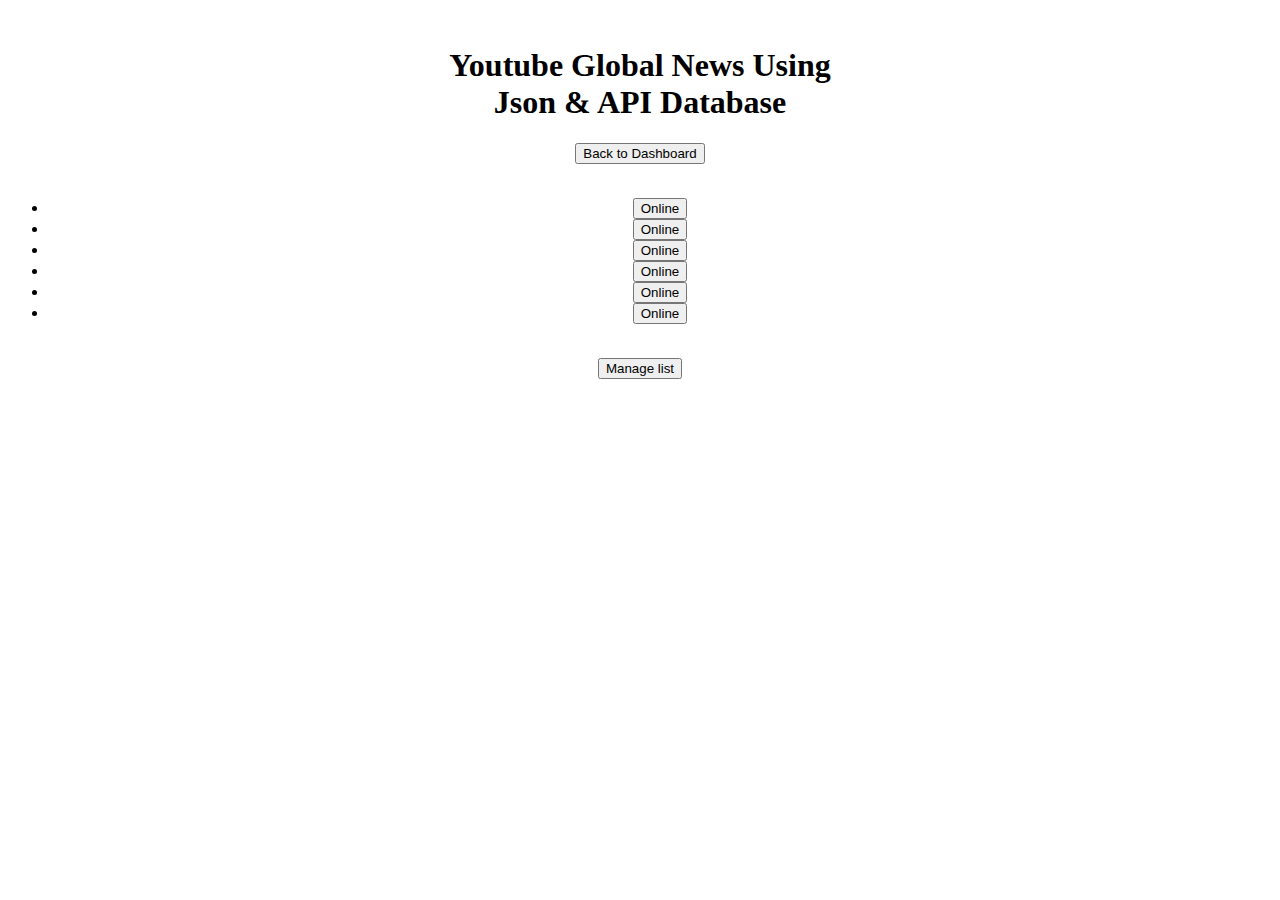
<file: news_updated_by_admin.html>
<!DOCTYPE html>
<html lang="en">
<head>
  <meta charset="UTF-8">
  <meta name="viewport" content="width=device-width, initial-scale=1.0">
  <meta http-equiv="X-UA-Compatible" content="ie=edge">
  <link rel="stylesheet" href="https://maxcdn.bootstrapcdn.com/bootstrap/4.0.0-beta/css/bootstrap.min.css" integrity="sha384-/Y6pD6FV/Vv2HJnA6t+vslU6fwYXjCFtcEpHbNJ0lyAFsXTsjBbfaDjzALeQsN6M" crossorigin="anonymous">
  <title>news_updated_by_admin</title>
</head>

<body align="center">

  <br>
  <h1>Youtube Global News Using <br> Json & API Database</h1>
  <a href="index.html"><button class='btn btn-dark'>Back to Dashboard</button></a>
  <br>
  <br>

  <div>

    <ul id="list_1" class="list-group">
    
      <!--Display All Youtube API Here-->
     
      <li class=list-group-item> <p1 id=YOUTUBE_KEY_a></p1><button class='btn btn-danger btn-sm float-right'>Online</button>
      <li class=list-group-item> <p1 id=YOUTUBE_KEY_1x></p1><button class='btn btn-danger btn-sm float-right'>Online</button>
      <li class=list-group-item> <p1 id=YOUTUBE_KEY_1b></p1><button class='btn btn-danger btn-sm float-right'>Online</button>
      <li class=list-group-item> <p1 id=YOUTUBE_KEY_5y></p1><button class='btn btn-danger btn-sm float-right'>Online</button>
      <li class=list-group-item> <p1 id=YOUTUBE_KEY_6z></p1><button class='btn btn-danger btn-sm float-right'>Online</button>
      <li class=list-group-item> <p1 id=YOUTUBE_KEY_7b></p1><button class='btn btn-danger btn-sm float-right'>Online</button>
             
      </li>
      </ul>
      <script src="scripts/json_index.js"></script>
      <br>
      <a href="Youtube_API.html"><button class='btn btn-dark'>Manage list</button></a>
      </div>

     

</body>
</html>
</file>
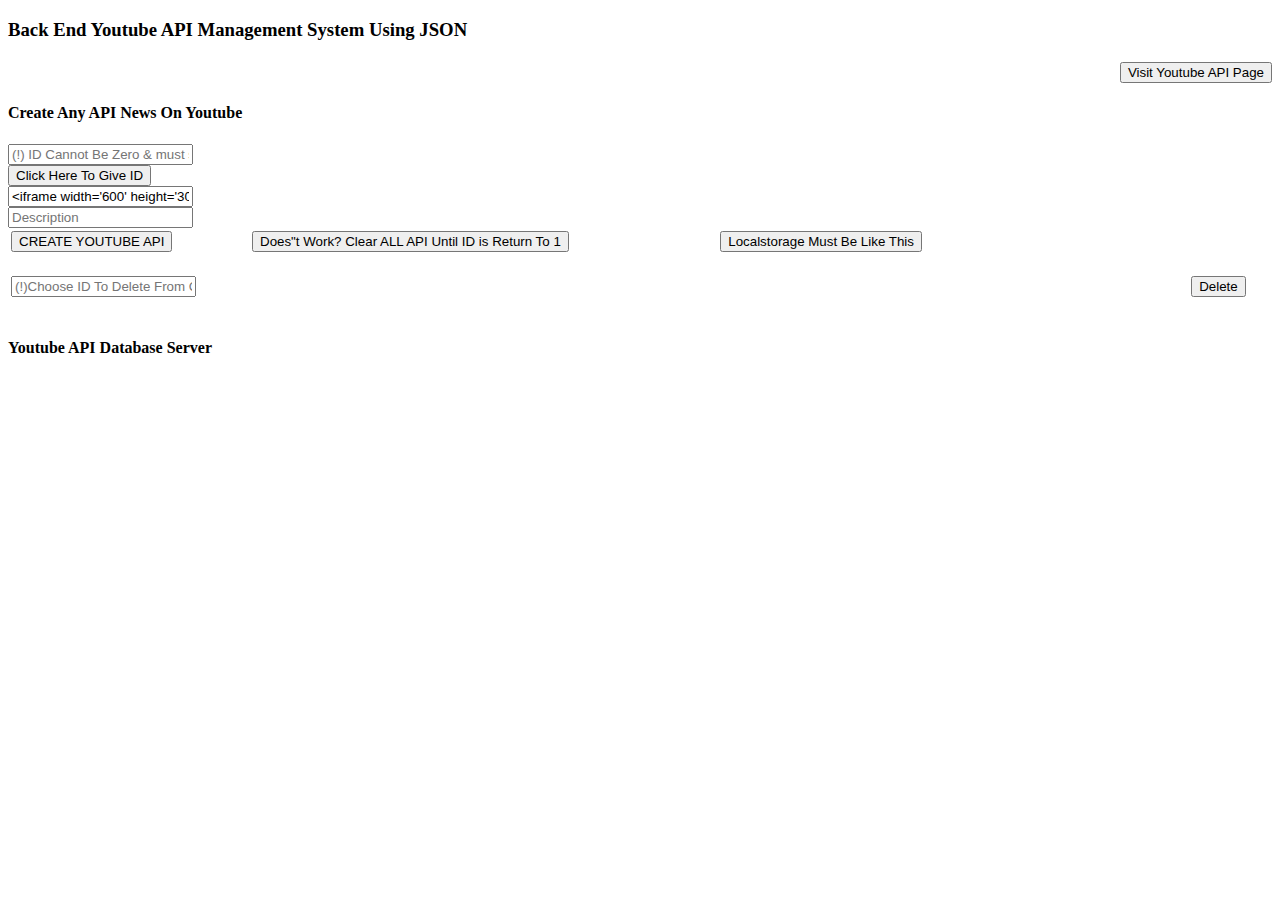
<file: Youtube_API.html>
<!DOCTYPE html>
<html lang="en">
<head>
  <meta charset="UTF-8">
  <meta name="viewport" content="width=device-width, initial-scale=1.0">
  <meta http-equiv="X-UA-Compatible" content="ie=edge">
  <link rel="stylesheet" href="https://maxcdn.bootstrapcdn.com/bootstrap/4.0.0-beta/css/bootstrap.min.css" integrity="sha384-/Y6pD6FV/Vv2HJnA6t+vslU6fwYXjCFtcEpHbNJ0lyAFsXTsjBbfaDjzALeQsN6M" crossorigin="anonymous">
  <title>Youtube_Mangament_System</title>
</head>

  <body>

  <header id="main-header" class="bg-success text-white p-4 mb-3">
  <div class="container">
  <div class="row">
  <div class="col-md-6">
  <h3 id="header-title">Back End Youtube API Management System Using JSON</h3>
  </div>
  <div class="col-md-6 align-self-center">
  </div>
  </div>
  </div>
  </header>
  
  <div class="container">
   <div id="main" class="card card-body">
   <h4 align="right"><a href="news_updated_by_admin.html"><button class='btn btn-dark' >Visit Youtube API Page</button></a></h4>
   
   <h4 class="title">Create Any API News On Youtube</h4>
   

    
      <input type="text"  class="form-control mr-2" id="txt_ID" placeholder="(!) ID Cannot Be Zero & must start with proper ID given 1, 3, 4, 5, 6, 7 only" readonly>
      <br>

      <button class='btn btn-dark' onclick="change_id()" >Click Here To Give ID</button>


      <br>
      <input type="text" class="form-control mr-2" id="txt_youtube_embed" value="<iframe width='600' height='300' src='https://www.youtube.com/embed/COPY_PASTE_YOUTUBE_KEY_HERE' title='YouTube video player' frameborder='0' allow='accelerometer; autoplay; clipboard-write; encrypted-media; gyroscope; picture-in-picture' allowfullscreen></iframe>">
      <br>
      <input type="text" class="form-control mr-2" id="txt_description" onfocus="this.value=''" placeholder="Description">
      <br>

      <table border = "0" width = "80%">
        <tr>
        <td><input name="Button" type="button" class="btn btn-dark" onclick="save1()" value="CREATE YOUTUBE API"></td>
        <td><button class='btn btn-dark' onclick="clear_table()" >Does"t Work? Clear ALL API Until ID is Return To 1</button></td>
        <td><a href="img/Localstorage_Must_Be_Like_This.jpg" target="_blank"><button class='btn btn-dark'>Localstorage Must Be Like This</button></a></td>
        </tr>
      </table>
      
      <br>

      
      <table border = "0" width = "125%">


        <tr>
        <td><input type="text" class="form-control mr-2" id="txt_ID_2" placeholder="(!)Choose ID To Delete From Count 7 to 1 (Below To Top)"></td>
        <td>&nbsp;&nbsp;<button class='btn btn-dark' onclick="removeItem()" >Delete</button></td>
        </tr>


      </table>


      <br>
      <h4 class="title">Youtube API Database Server</h4>

      <ul id="list" class="list-group">
    
      <!--Display All Youtube API Here-->

 

    </ul>

    </div>
    </div>

 
  <p1 id="display_ID" hidden></p1>
  <p1 id="id_2" hidden></p1>
  <p1 id="display_youtube_embeded" hidden></p1>
  <p1 id="display_description" hidden></p1>
 
  <script src="scripts/json_script.js"></script>
  


</body>
</html>
</file>
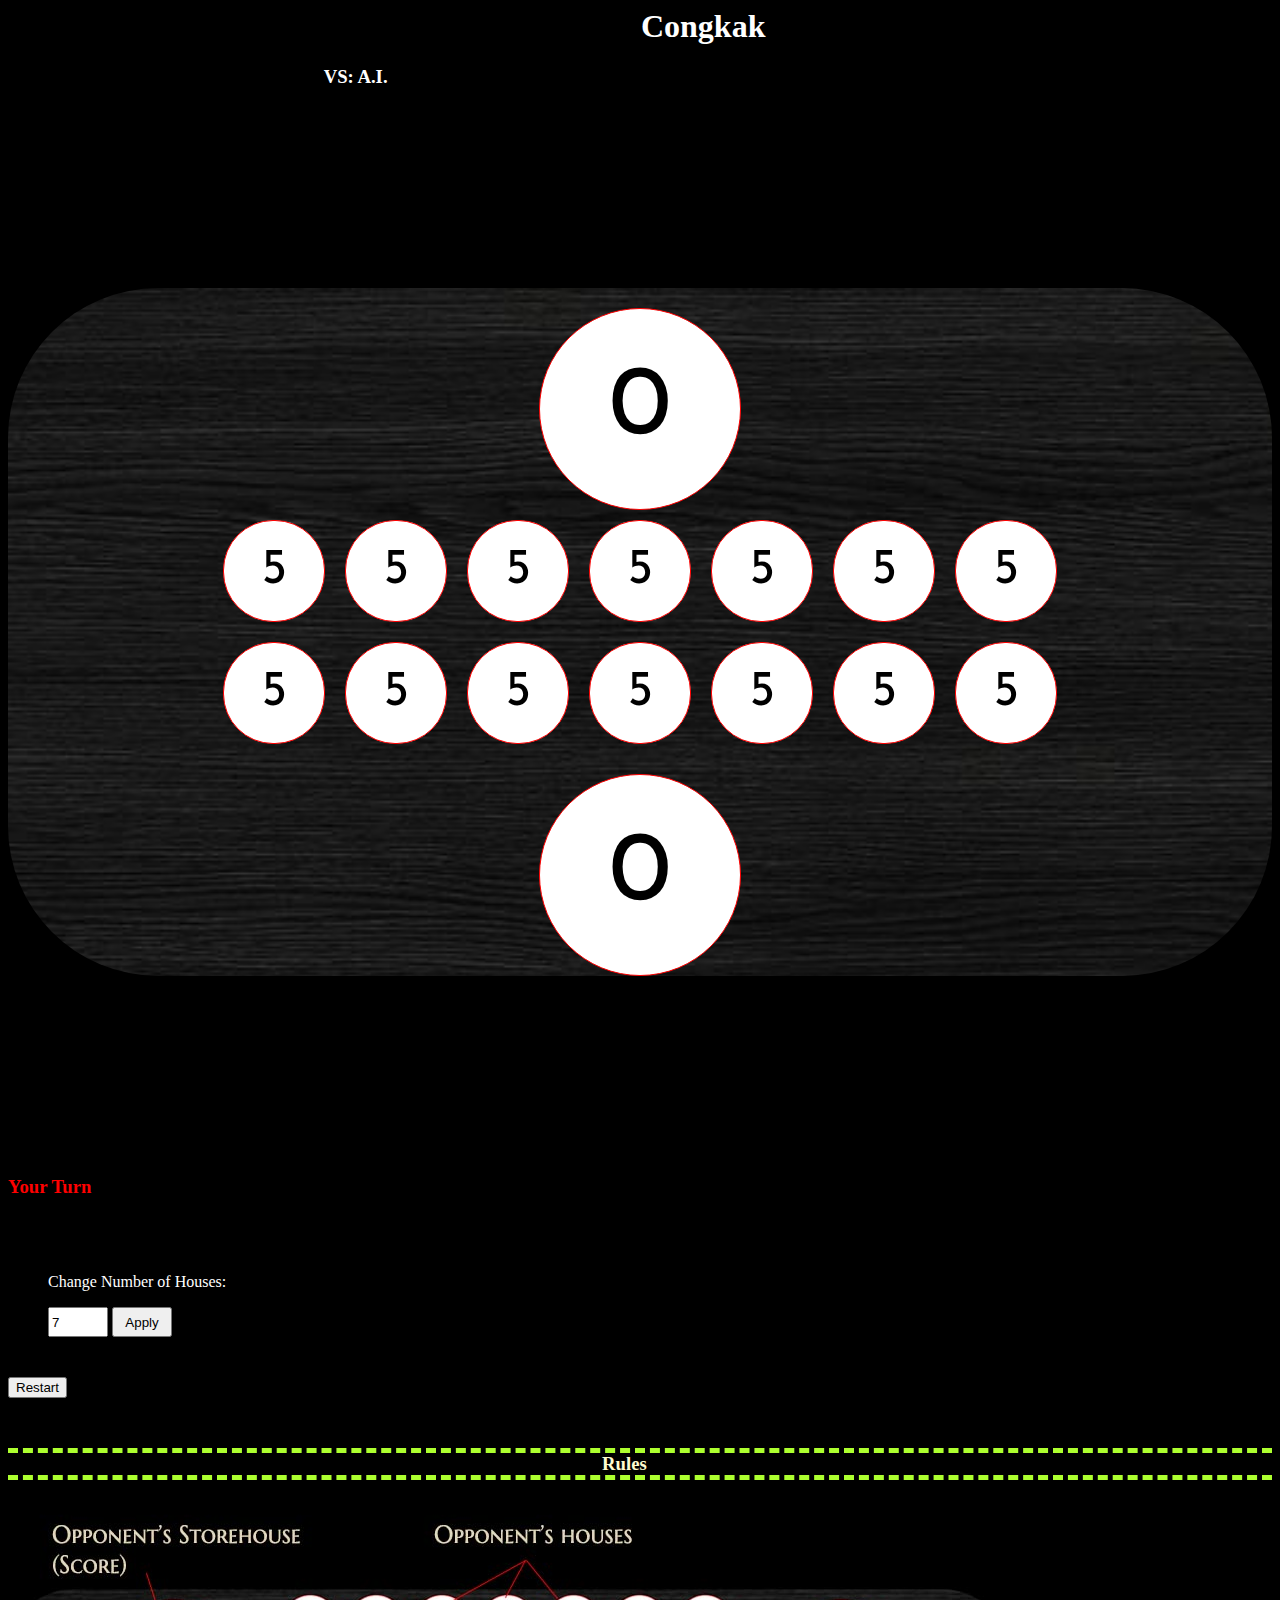
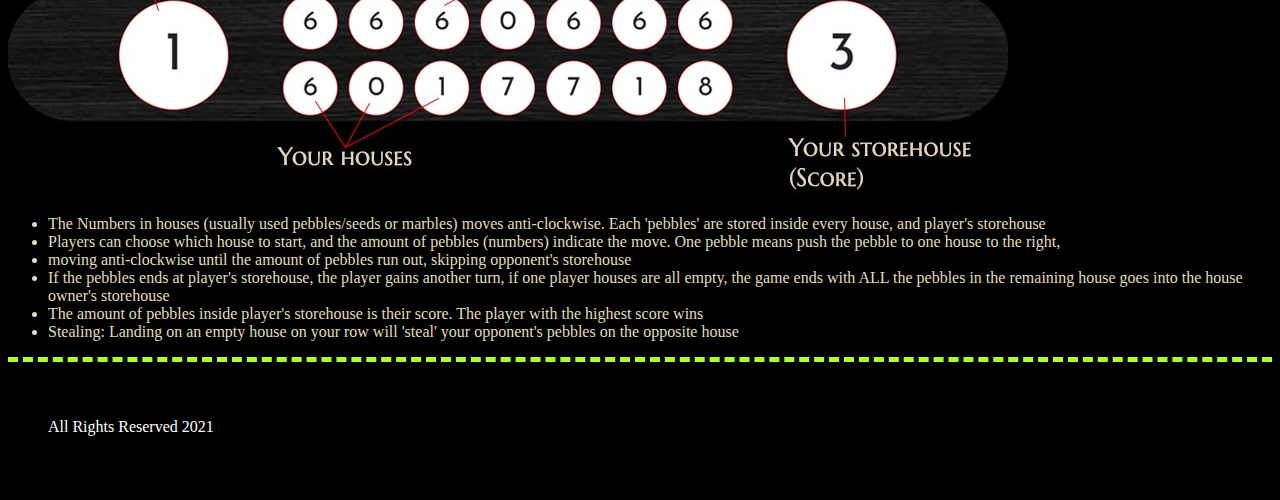
<file: games/congkak/game3.html>
<html>
<head>
    <link />
    <title>CONGKAK</title>
    <link rel="stylesheet" href="https://cdn.jsdelivr.net/npm/bootstrap@4.6.0/dist/css/bootstrap.min.css" integrity="sha384-B0vP5xmATw1+K9KRQjQERJvTumQW0nPEzvF6L/Z6nronJ3oUOFUFpCjEUQouq2+l" crossorigin="anonymous">
    <link href="https://fonts.googleapis.com/css2?family=Josefin+Sans&display=swap" rel="stylesheet">
    <link rel="stylesheet" href="src/stylesheet.css" />
</head>
<body>
    <!--<a href="../index.html">back</a>-->
    <div class="container-fluid justify-content-center">
        <div class="main-gamegrid">
            <div class="row">
                <h1 class="titlerow">Congkak</h1>
                <h3 class="score-base">VS: <span class="score">A.I.</span></h3>
            </div>
            <!--
            <div class="row gamerow">
                <div class="col-sm-1"></div>
                <div class="col-sm-2">
                    <div class="storehouseGrid1">

                    </div>
                </div>
                <div class="col-sm-6 midgrid">
                    <div class="houseGrid">

                    </div>
                </div>
                <div class="col-sm-2">
                    <div class="storehouseGrid2">

                    </div>
                </div>
                <div class="col-sm-1"></div>
            </div>
            -->
            <div class="row gamerow">
                <div class="col-sm-1"></div>
                <div class="col-sm-2">
                    <div class="storehouseGrid1">

                    </div>
                </div>
                <div class="col-sm-6 midgrid">
                    <div class="houseGrid1">

                    </div>
                    <div class="houseGrid2">

                    </div>
                </div>
                <div class="col-sm-2">
                    <div class="storehouseGrid2">

                    </div>
                </div>
                <div class="col-sm-1"></div>
            </div>
        </div>
    </div>
    <div class="container">
        <div id="gameState" class="row justify-content-center">
            <h3 id="turntables">Your Turn</h3>
        </div>
        <div id="widthChange" class="row justify-content-center">
            <p>Change Number of Houses:</p>
            <input id="widthInput" type="number" value="7" min="4" max="7"/>
            <button id="applyWidth">Apply</button>
        </div>
        <div class="row justify-content-center">
            <button onclick="resetButton()">Restart</button>
        </div>
    </div>

    <div class="container">
        <div id="ruleBook" class="row justify-content-center">
            <h3 id="myRules">Rules</h3>
        </div>
        <div id="rule" class="row">
            <img src="img/rule1.jpg" />
            <ul>
                <li>The Numbers in houses (usually used pebbles/seeds or marbles) moves anti-clockwise. Each 'pebbles' are stored inside every house, and player's storehouse</li>
                <li>Players can choose which house to start, and the amount of pebbles (numbers) indicate the move. One pebble means push the pebble to one house to the right, </li>
                <li>moving anti-clockwise until the amount of pebbles run out, skipping opponent's storehouse</li>
                <li>If the pebbles ends at player's storehouse, the player gains another turn, if one player houses are all empty, the game ends with ALL the pebbles in the remaining house goes into the house owner's storehouse</li>
                <li>The amount of pebbles inside player's storehouse is their score. The player with the highest score wins</li>
                <li>Stealing: Landing on an empty house on your row will 'steal' your opponent's pebbles on the opposite house</li>
            </ul>
        </div>
    </div>
    <div class="container">
        <div id="footer" class="row justify-content-center">
            <p>All Rights Reserved 2021</p>
        </div>
    </div>













    <!--IMPORT JAVASCRIPT-->
    <script src="src/congkak.js"></script>
</body>




</html>
</file>
<file: games/congkak/src/stylesheet.css>
body{
    background-color: #000000;
}
a {
    background-color: #fff;
    padding: 6px;
}
.main-gamegrid {
    text-align: center;
    background-color: #000000;
}

.titlerow {
    
    margin-right: auto;
    margin-left: 10%;
    color: #ffffff;
}
.grid {
    margin: auto;
    width: 1200px;
    height: 500px;
    background-color: #000;
}

.score-base {
    margin-left: auto;
    margin-right: 45%;
    margin-top: 10px;
    color: #fff;
}

.gamerow {
    border-radius: 150px;
    background-color: #69442c;
    background-image: url("../img/darkwood.jpg");
    background-size: cover;
    background-repeat: repeat;
    margin-top: 200px;
    margin-bottom: 200px;
}
.storehouse {
    border-radius: 150px;
    width: 200px;
    height: 200px;
    margin-top: 20px;
    display: inline-block;
    overflow: hidden;
    border: 1px solid red;
    background-color: #fff;
    line-height: 200px;
    font-family: 'Josefin Sans', sans-serif;
    font-size: 100px;
    transition: all .3s;
}

.midgrid {
    min-width: 900px;
}
.house {
    border-radius: 50px;
    width: 100px;
    height: 100px;
    margin: 10px;
    display: inline-block;
    overflow: hidden;
    border: 1px solid red;
    background-color: #fff;
    line-height: 100px;
    font-family: 'Josefin Sans', sans-serif;
    font-size: 50px;
    transition: all .3s;
}

.p1house {
    border-radius: 50px;
    width: 100px;
    height: 100px;
    margin: 10px;
    display: inline-block;
    overflow: hidden;
    border: 1px solid red;
    background-color: #fff;
    line-height: 100px;
    font-family: 'Josefin Sans', sans-serif;
    font-size: 50px;
    transition: all .3s;
}


#gameState {
    color: red;
}

#rulebook {
    color: #fffbcf;
}

#myRules {
    margin-top: 50px;
    border-top: 5px dashed greenyellow;
    border-bottom: 5px dashed greenyellow;
    padding-left: 47%;
    padding-right: 47%;
}

#rule {
    border-bottom: 5px dashed greenyellow;
    color: #e1dcbc;
}

#footer {
    padding: 40px;
    color: white;
}

.houseGrid1{
    width: 100%;
}
.houseGrid2 {
    width: 100%;
}

#widthChange {
    padding: 40px;
    color: white;
}
#widthInput{
    width: 60px;
    height: 30px;
}
#applyWidth {
    width: 60px;
    height: 30px;
}
</file>
